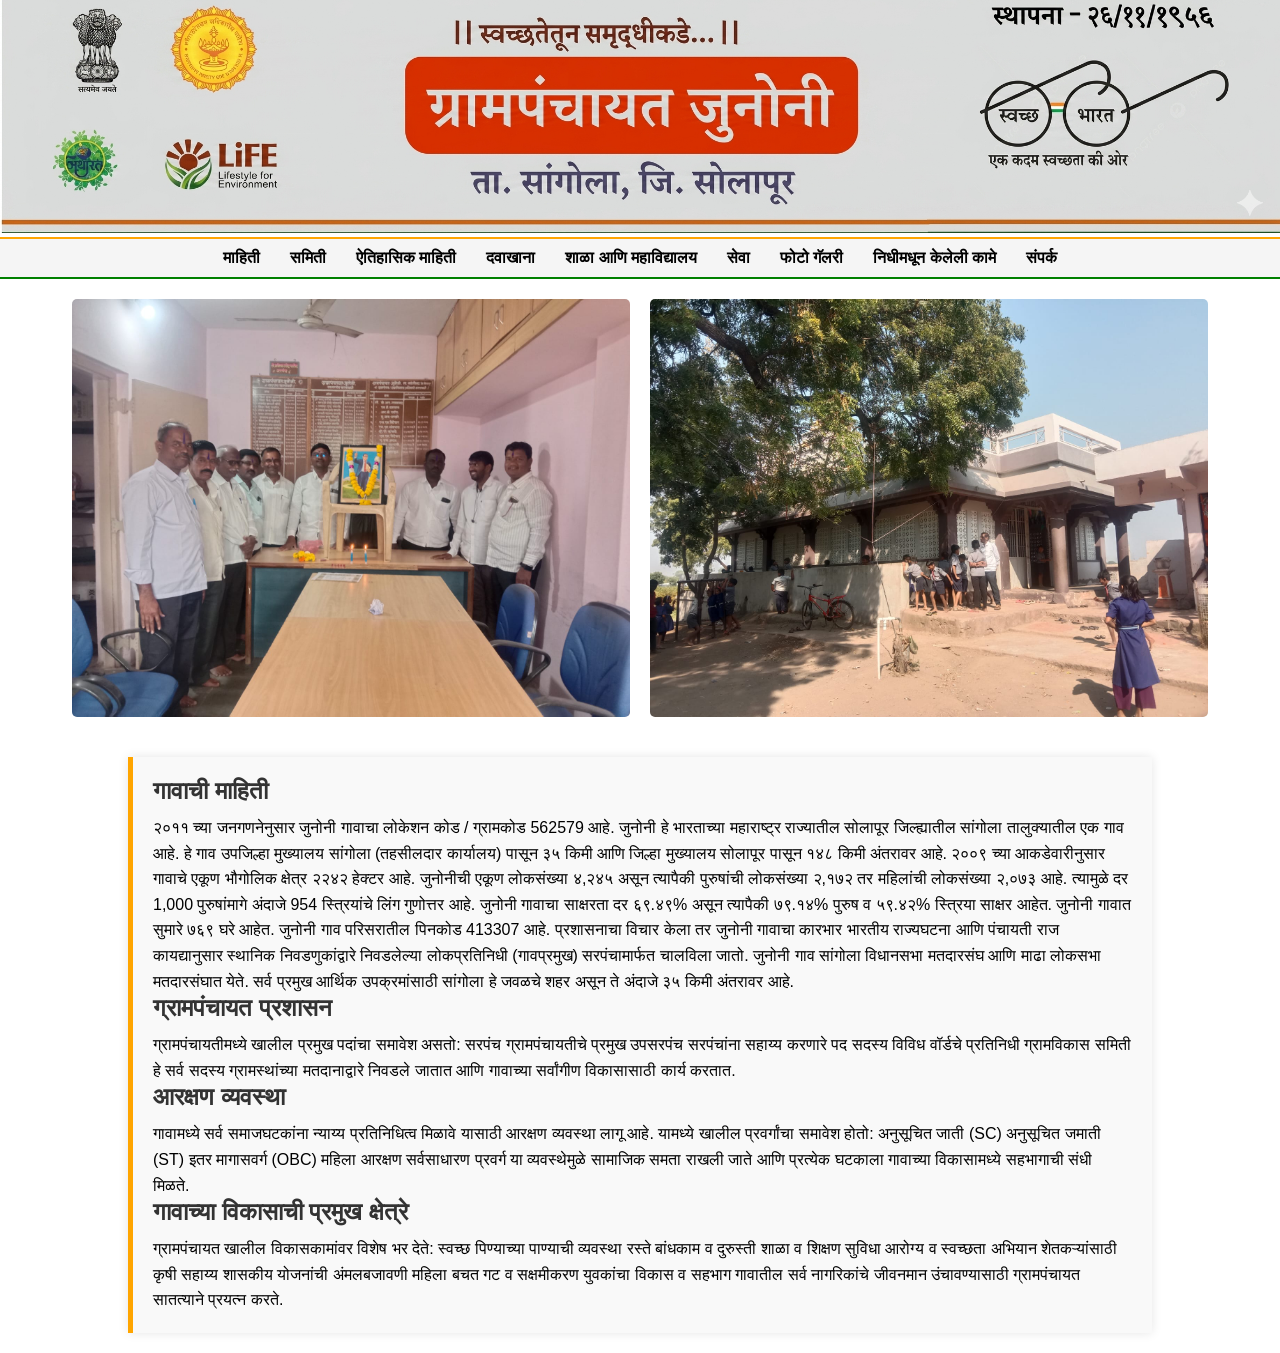
<file: index.html>
<!doctype html>
<html lang="en">
  <head>
    <meta charset="UTF-8" />
    <title>Grampanchayat Alsand</title>
    <link rel="stylesheet" href="style.css" />
  </head>
  <body>
    <!-- HEADER IMAGE -->
    <header>
      <img src="images/header.png" alt="Header Image" class="header-img" />
    </header>

    <!-- NAVIGATION BAR -->
    <nav>
      <ul class="nav-links">
        <li><a href="index.html">माहिती</a></li>
        <li class="dropdown">
          <a href="#">समिती</a>
          <ul class="dropdown-menu">
            <li><a href="../member/index.html">ग्रामपंचायत सदस्य</a></li>
            <li><a href="../Bal Committe/index.html">बाल कमिटी</a></li>
            <li>
              <a href="../Tanta mukti Committe/index.html">तंटामुक्ती कमिटी</a>
            </li>
          </ul>
        </li>
        <li><a href="../geoinfo/geo.html">ऐतिहासिक माहिती</a></li>
        <li><a href="../Hospital/hospital.html">दवाखाना</a></li>
        <li>
          <a href="../village school/School.html">शाळा आणि महाविद्यालय</a>
        </li>
                <li class="dropdown">
          <a href="#">सेवा</a>
          <ul class="dropdown-menu">
            <li><a href="../../Backend/feedback from/feedback.html">अभिप्राय फॉर्म</a></li>
            <li><a href="../index.html">पाणी कर</a></li>
            <li>
              <a href="../index.html">घर कर</a>
            </li>
          </ul>
        </li>
        <li><a href="../photo gallery/gallery.html">फोटो गॅलरी</a></li>
        <li><a href="funds.html">निधीमधून केलेली कामे</a></li>

        <li><a href="../contact/contact.html">संपर्क</a></li>
      </ul>
    </nav>

    <!-- IMAGE SECTION -->
    <section class="image-section">
      <img src="images/img1.jpeg" alt="Office Image" />
      <img src="images/img2.jpeg" alt="Village Gate" />
    </section>

    <!-- VILLAGE INFO BOX -->
    <section class="info-box">
      <h2>गावाची माहिती</h2>
      <p>
        २०११ च्या जनगणनेनुसार जुनोनी गावाचा लोकेशन कोड / ग्रामकोड 562579 आहे.
        जुनोनी हे भारताच्या महाराष्ट्र राज्यातील सोलापूर जिल्ह्यातील सांगोला
        तालुक्यातील एक गाव आहे. हे गाव उपजिल्हा मुख्यालय सांगोला (तहसीलदार
        कार्यालय) पासून ३५ किमी आणि जिल्हा मुख्यालय सोलापूर पासून १४८ किमी
        अंतरावर आहे. २००९ च्या आकडेवारीनुसार गावाचे एकूण भौगोलिक क्षेत्र २२४२
        हेक्टर आहे. जुनोनीची एकूण लोकसंख्या ४,२४५ असून त्यापैकी पुरुषांची
        लोकसंख्या २,१७२ तर महिलांची लोकसंख्या २,०७३ आहे. त्यामुळे दर 1,000
        पुरुषांमागे अंदाजे 954 स्त्रियांचे लिंग गुणोत्तर आहे. जुनोनी गावाचा
        साक्षरता दर ६९.४९% असून त्यापैकी ७९.१४% पुरुष व ५९.४२% स्त्रिया साक्षर
        आहेत. जुनोनी गावात सुमारे ७६९ घरे आहेत. जुनोनी गाव परिसरातील पिनकोड
        413307 आहे. प्रशासनाचा विचार केला तर जुनोनी गावाचा कारभार भारतीय
        राज्यघटना आणि पंचायती राज कायद्यानुसार स्थानिक निवडणुकांद्वारे
        निवडलेल्या लोकप्रतिनिधी (गावप्रमुख) सरपंचामार्फत चालविला जातो. जुनोनी
        गाव सांगोला विधानसभा मतदारसंघ आणि माढा लोकसभा मतदारसंघात येते. सर्व
        प्रमुख आर्थिक उपक्रमांसाठी सांगोला हे जवळचे शहर असून ते अंदाजे ३५ किमी
        अंतरावर आहे.
      </p>
       <h2>ग्रामपंचायत प्रशासन</h2>
       <p>
        ग्रामपंचायतीमध्ये खालील प्रमुख पदांचा समावेश असतो:

        सरपंच ग्रामपंचायतीचे प्रमुख
        उपसरपंच सरपंचांना सहाय्य करणारे पद
        सदस्य विविध वॉर्डचे प्रतिनिधी
        ग्रामविकास समिती

       हे सर्व सदस्य ग्रामस्थांच्या मतदानाद्वारे निवडले जातात आणि गावाच्या सर्वांगीण विकासासाठी कार्य करतात.
       </p>
       
         <h2>आरक्षण व्यवस्था</h2>
       <p>

गावामध्ये सर्व समाजघटकांना न्याय्य प्रतिनिधित्व मिळावे यासाठी आरक्षण व्यवस्था लागू आहे. यामध्ये खालील प्रवर्गांचा समावेश होतो:

अनुसूचित जाती (SC)
अनुसूचित जमाती (ST)
इतर मागासवर्ग (OBC)
महिला आरक्षण
सर्वसाधारण प्रवर्ग

या व्यवस्थेमुळे सामाजिक समता राखली जाते आणि प्रत्येक घटकाला गावाच्या विकासामध्ये सहभागाची संधी मिळते.</p>

<h2>गावाच्या विकासाची प्रमुख क्षेत्रे</h2>

<p>ग्रामपंचायत खालील विकासकामांवर विशेष भर देते:

स्वच्छ पिण्याच्या पाण्याची व्यवस्था
रस्ते बांधकाम व दुरुस्ती
शाळा व शिक्षण सुविधा
आरोग्य व स्वच्छता अभियान
शेतकऱ्यांसाठी कृषी सहाय्य
शासकीय योजनांची अंमलबजावणी
महिला बचत गट व सक्षमीकरण
युवकांचा विकास व सहभाग

गावातील सर्व नागरिकांचे जीवनमान उंचावण्यासाठी ग्रामपंचायत सातत्याने प्रयत्न करते.</p>
    </section>

    <script src="script.js"></script>
  </body>
</html>
</file>
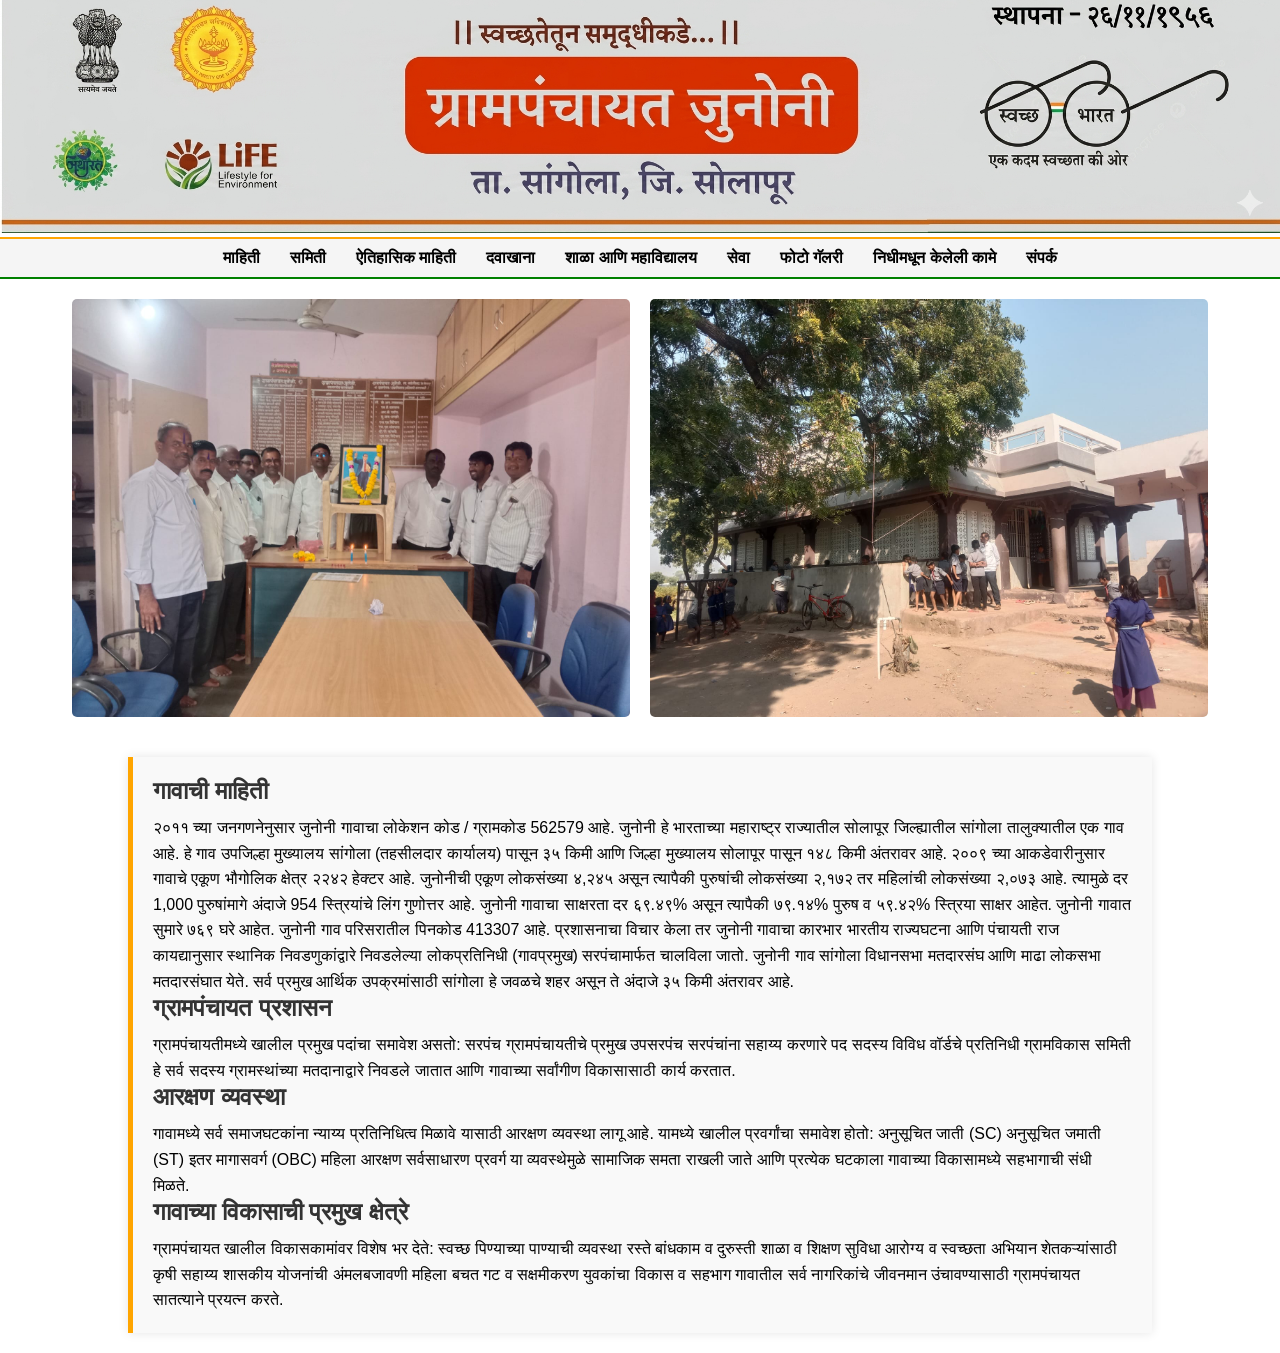
<file: docs/index.html>
<!doctype html>
<html lang="en">
  <head>
    <meta charset="UTF-8" />
    <title>Grampanchayat junoni</title>
    <link rel="stylesheet" href="style.css" />
  </head>
  <body>
    <!-- HEADER IMAGE -->
    <header>
      <img src="images/header.png" alt="Header Image" class="header-img" />
    </header>

    <!-- NAVIGATION BAR -->
    <nav>
      <ul class="nav-links">
        <li><a href="index.html">माहिती</a></li>
        <li class="dropdown">
          <a href="#">समिती</a>
          <ul class="dropdown-menu">
            <li><a href="../member/index.html">ग्रामपंचायत सदस्य</a></li>
            <li><a href="../Bal-Committe/index.html">बाल कमिटी</a></li>
            <li>
              <a href="../Tanta-mukti-Committe/index.html">तंटामुक्ती कमिटी</a>
            </li>
          </ul>
        </li>
        <li><a href="../geoinfo/geo.html">ऐतिहासिक माहिती</a></li>
        <li><a href="../Hospital/hospital.html">दवाखाना</a></li>
        <li>
          <a href="../village-school/School.html">शाळा आणि महाविद्यालय</a>
        </li>
                <li class="dropdown">
          <a href="#">सेवा</a>
          <ul class="dropdown-menu">
            <li><a href="../../Backend/feedback from/feedback.html">अभिप्राय फॉर्म</a></li>
            <li><a href="../index.html">पाणी कर</a></li>
            <li>
              <a href="../index.html">घर कर</a>
            </li>
          </ul>
        </li>
        <li><a href="../photo-gallery/gallery.html">फोटो गॅलरी</a></li>
        <li><a href="funds.html">निधीमधून केलेली कामे</a></li>

        <li><a href="../contact/contact.html">संपर्क</a></li>
      </ul>
    </nav>

    <!-- IMAGE SECTION -->
    <section class="image-section">
      <img src="images/img1.jpeg" alt="Office Image" />
      <img src="images/img2.jpeg" alt="Village Gate" />
    </section>

    <!-- VILLAGE INFO BOX -->
    <section class="info-box">
      <h2>गावाची माहिती</h2>
      <p>
        २०११ च्या जनगणनेनुसार जुनोनी गावाचा लोकेशन कोड / ग्रामकोड 562579 आहे.
        जुनोनी हे भारताच्या महाराष्ट्र राज्यातील सोलापूर जिल्ह्यातील सांगोला
        तालुक्यातील एक गाव आहे. हे गाव उपजिल्हा मुख्यालय सांगोला (तहसीलदार
        कार्यालय) पासून ३५ किमी आणि जिल्हा मुख्यालय सोलापूर पासून १४८ किमी
        अंतरावर आहे. २००९ च्या आकडेवारीनुसार गावाचे एकूण भौगोलिक क्षेत्र २२४२
        हेक्टर आहे. जुनोनीची एकूण लोकसंख्या ४,२४५ असून त्यापैकी पुरुषांची
        लोकसंख्या २,१७२ तर महिलांची लोकसंख्या २,०७३ आहे. त्यामुळे दर 1,000
        पुरुषांमागे अंदाजे 954 स्त्रियांचे लिंग गुणोत्तर आहे. जुनोनी गावाचा
        साक्षरता दर ६९.४९% असून त्यापैकी ७९.१४% पुरुष व ५९.४२% स्त्रिया साक्षर
        आहेत. जुनोनी गावात सुमारे ७६९ घरे आहेत. जुनोनी गाव परिसरातील पिनकोड
        413307 आहे. प्रशासनाचा विचार केला तर जुनोनी गावाचा कारभार भारतीय
        राज्यघटना आणि पंचायती राज कायद्यानुसार स्थानिक निवडणुकांद्वारे
        निवडलेल्या लोकप्रतिनिधी (गावप्रमुख) सरपंचामार्फत चालविला जातो. जुनोनी
        गाव सांगोला विधानसभा मतदारसंघ आणि माढा लोकसभा मतदारसंघात येते. सर्व
        प्रमुख आर्थिक उपक्रमांसाठी सांगोला हे जवळचे शहर असून ते अंदाजे ३५ किमी
        अंतरावर आहे.
      </p>
       <h2>ग्रामपंचायत प्रशासन</h2>
       <p>
        ग्रामपंचायतीमध्ये खालील प्रमुख पदांचा समावेश असतो:

        सरपंच ग्रामपंचायतीचे प्रमुख
        उपसरपंच सरपंचांना सहाय्य करणारे पद
        सदस्य विविध वॉर्डचे प्रतिनिधी
        ग्रामविकास समिती

       हे सर्व सदस्य ग्रामस्थांच्या मतदानाद्वारे निवडले जातात आणि गावाच्या सर्वांगीण विकासासाठी कार्य करतात.
       </p>
       
         <h2>आरक्षण व्यवस्था</h2>
       <p>

गावामध्ये सर्व समाजघटकांना न्याय्य प्रतिनिधित्व मिळावे यासाठी आरक्षण व्यवस्था लागू आहे. यामध्ये खालील प्रवर्गांचा समावेश होतो:

अनुसूचित जाती (SC)
अनुसूचित जमाती (ST)
इतर मागासवर्ग (OBC)
महिला आरक्षण
सर्वसाधारण प्रवर्ग

या व्यवस्थेमुळे सामाजिक समता राखली जाते आणि प्रत्येक घटकाला गावाच्या विकासामध्ये सहभागाची संधी मिळते.</p>

<h2>गावाच्या विकासाची प्रमुख क्षेत्रे</h2>

<p>ग्रामपंचायत खालील विकासकामांवर विशेष भर देते:

स्वच्छ पिण्याच्या पाण्याची व्यवस्था
रस्ते बांधकाम व दुरुस्ती
शाळा व शिक्षण सुविधा
आरोग्य व स्वच्छता अभियान
शेतकऱ्यांसाठी कृषी सहाय्य
शासकीय योजनांची अंमलबजावणी
महिला बचत गट व सक्षमीकरण
युवकांचा विकास व सहभाग

गावातील सर्व नागरिकांचे जीवनमान उंचावण्यासाठी ग्रामपंचायत सातत्याने प्रयत्न करते.</p>
    </section>

    <script src="script.js"></script>
  </body>
</html>
</file>
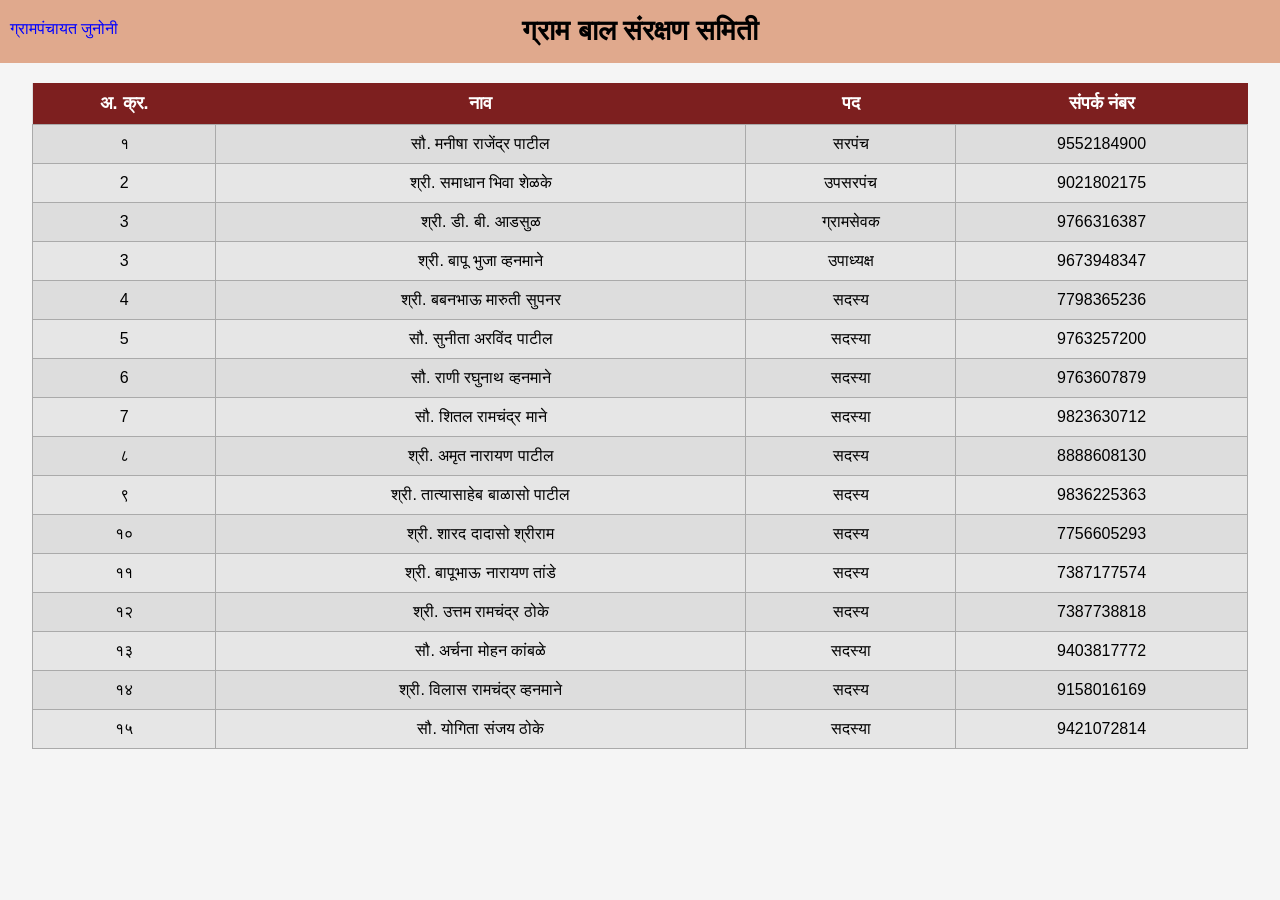
<file: member/index.html>
<!DOCTYPE html>
<html lang="mr">
<head>
<meta charset="UTF-8">
<meta name="viewport" content="width=device-width, initial-scale=1.0">

<title>ग्राम बाल संरक्षण समिती</title>

<style>
body {
    margin: 0;
    font-family: Arial;
    background-color: #f5f5f5;
}

.header {
    background-color: #e0a98d;
    padding: 15px;
    text-align: center;
    position: relative;
}

.header h1 {
    margin: 0;
    font-size: 28px;
    font-weight: bold;
}

.header a {
    position: absolute;
    left: 10px;
    top: 20px;
    text-decoration: none;
    color: blue;
}

table {
    width: 95%;
    margin: 20px auto;
    border-collapse: collapse;
    background: #ddd;
}

th {
    background-color: #7d1f1f;
    color: white;
    padding: 10px;
    font-size: 18px;
}

td {
    padding: 10px;
    text-align: center;
    border: 1px solid #aaa;
    font-size: 16px;
}

tr:nth-child(even) {
    background-color: #e6e6e6;
}
</style>

</head>
<body>

<div class="header">
    <a href="#">ग्रामपंचायत जुनोनी</a>
    <h1>ग्राम बाल संरक्षण समिती</h1>
</div>

<table>
<thead>
<tr>
    <th>अ. क्र.</th>
    <th>नाव</th>
    <th>पद</th>
    <th>संपर्क नंबर</th>
</tr>
</thead>

<tbody>

<tr><td>१</td><td>सौ. मनीषा राजेंद्र पाटील</td><td>सरपंच</td><td>9552184900</td></tr>
<tr><td>2</td><td>श्री. समाधान भिवा शेळके</td><td>उपसरपंच</td><td>9021802175</td></tr>
<tr><td>3</td><td>श्री. डी. बी. आडसुळ</td><td>ग्रामसेवक</td><td>9766316387</td></tr>
<tr><td>3</td><td>श्री. बापू भुजा व्हनमाने</td><td>उपाध्यक्ष</td><td>9673948347</td></tr>
<tr><td>4</td><td>श्री. बबनभाऊ मारुती सुपनर</td><td>सदस्य</td><td>7798365236</td></tr>
<tr><td>5</td><td>सौ. सुनीता अरविंद पाटील</td><td>सदस्या</td><td>9763257200</td></tr>
<tr><td>6</td><td>सौ. राणी रघुनाथ व्हनमाने</td><td>सदस्या</td><td>9763607879</td></tr>
<tr><td>7</td><td>सौ. शितल रामचंद्र माने</td><td>सदस्या</td><td>9823630712</td></tr>
<tr><td>८</td><td>श्री. अमृत नारायण पाटील</td><td>सदस्य</td><td>8888608130</td></tr>
<tr><td>९</td><td>श्री. तात्यासाहेब बाळासो पाटील</td><td>सदस्य</td><td>9836225363</td></tr>
<tr><td>१०</td><td>श्री. शारद दादासो श्रीराम</td><td>सदस्य</td><td>7756605293</td></tr>
<tr><td>११</td><td>श्री. बापूभाऊ नारायण तांडे</td><td>सदस्य</td><td>7387177574</td></tr>
<tr><td>१२</td><td>श्री. उत्तम रामचंद्र ठोके</td><td>सदस्य</td><td>7387738818</td></tr>
<tr><td>१३</td><td>सौ. अर्चना मोहन कांबळे</td><td>सदस्या</td><td>9403817772</td></tr>
<tr><td>१४</td><td>श्री. विलास रामचंद्र व्हनमाने</td><td>सदस्य</td><td>9158016169</td></tr>
<tr><td>१५</td><td>सौ. योगिता संजय ठोके</td><td>सदस्या</td><td>9421072814</td></tr>

</tbody>
</table>

</body>
</html>
</file>
<file: style.css>
* {
    margin: 0;
    padding: 0;
    box-sizing: border-box;
    font-family: Arial, sans-serif;
}

/* HEADER */
.header-img {
    width: 100%;
    height: auto;
}

/* NAVBAR */
nav {
    background-color: #f5f5f5;
    border-top: 2px solid orange;
    border-bottom: 2px solid green;
}

.nav-links {
    display: flex;
    justify-content: center;
    list-style: none;
    flex-wrap: wrap;
}

.nav-links li {
    margin: 10px 15px;
}

.nav-links a {
    text-decoration: none;
    color: black;
    font-weight: bold;
}

.nav-links a:hover {
    color: orange;
}

/* IMAGE SECTION */
.image-section {
    display: flex;
    justify-content: center;
    gap: 20px;
    padding: 20px;
}

.image-section img {
    width: 45%;
    height: auto;
    border-radius: 5px;
}

/* INFO BOX */
.info-box {
    width: 80%;
    margin: 20px auto;
    padding: 20px;
    background-color: #f9f9f9;
    border-left: 5px solid orange;
    box-shadow: 0 0 10px rgba(0,0,0,0.1);
}

.info-box h2 {
    margin-bottom: 10px;
    color: #333;
}

.info-box p {
    line-height: 1.6;
}
/* DROPDOWN MENU */
.dropdown {
    position: relative;
}

.dropdown-menu {
    display: none;
    position: absolute;
    top: 100%;
    left: 0;
    background-color: white;
    list-style: none;
    min-width: 180px;
    box-shadow: 0 2px 10px rgba(0,0,0,0.1);
}

.dropdown-menu li {
    padding: 10px;
}

.dropdown-menu li a {
    color: black;
    text-decoration: none;
    display: block;
}

.dropdown-menu li a:hover {
    background-color: #f0f0f0;
}

/* SHOW DROPDOWN ON HOVER */
.dropdown:hover .dropdown-menu {
    display: block;
}
</file>
<file: docs/style.css>
* {
    margin: 0;
    padding: 0;
    box-sizing: border-box;
    font-family: Arial, sans-serif;
}

/* HEADER */
.header-img {
    width: 100%;
    height: auto;
}

/* NAVBAR */
nav {
    background-color: #f5f5f5;
    border-top: 2px solid orange;
    border-bottom: 2px solid green;
}

.nav-links {
    display: flex;
    justify-content: center;
    list-style: none;
    flex-wrap: wrap;
}

.nav-links li {
    margin: 10px 15px;
}

.nav-links a {
    text-decoration: none;
    color: black;
    font-weight: bold;
}

.nav-links a:hover {
    color: orange;
}

/* IMAGE SECTION */
.image-section {
    display: flex;
    justify-content: center;
    gap: 20px;
    padding: 20px;
}

.image-section img {
    width: 45%;
    height: auto;
    border-radius: 5px;
}

/* INFO BOX */
.info-box {
    width: 80%;
    margin: 20px auto;
    padding: 20px;
    background-color: #f9f9f9;
    border-left: 5px solid orange;
    box-shadow: 0 0 10px rgba(0,0,0,0.1);
}

.info-box h2 {
    margin-bottom: 10px;
    color: #333;
}

.info-box p {
    line-height: 1.6;
}
/* DROPDOWN MENU */
.dropdown {
    position: relative;
}

.dropdown-menu {
    display: none;
    position: absolute;
    top: 100%;
    left: 0;
    background-color: white;
    list-style: none;
    min-width: 180px;
    box-shadow: 0 2px 10px rgba(0,0,0,0.1);
}

.dropdown-menu li {
    padding: 10px;
}

.dropdown-menu li a {
    color: black;
    text-decoration: none;
    display: block;
}

.dropdown-menu li a:hover {
    background-color: #f0f0f0;
}

/* SHOW DROPDOWN ON HOVER */
.dropdown:hover .dropdown-menu {
    display: block;
}
</file>
